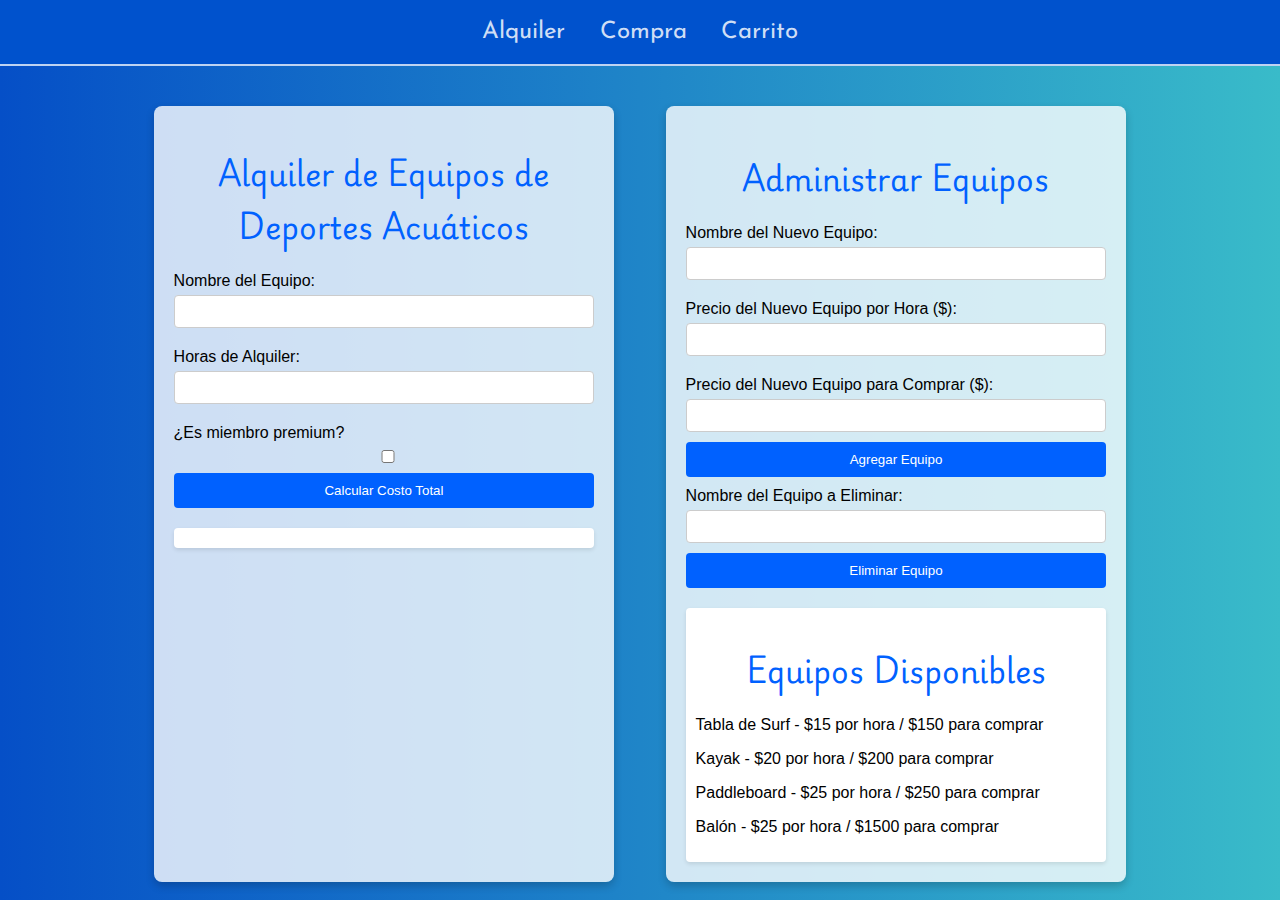
<file: index.html>
<!DOCTYPE html>
<html lang="es">
<head>
    <meta charset="UTF-8">
    <meta name="viewport" content="width=device-width, initial-scale=1.0">
    <link rel="stylesheet" href="styles.css">
    <title>Alquiler de Equipos de Deportes Acuáticos</title>
</head>
<body>
    <nav>
        <a href="index.html">Alquiler</a>
        <a href="compra.html">Compra</a>
        <a href="carrito.html">Carrito</a>
    </nav>
    <div class="contenedor">
        <div class="formulario">
            <h1>Alquiler de Equipos de Deportes Acuáticos</h1>
            <form id="reserva-form">
                <label for="nombreEquipo">Nombre del Equipo:</label>
                <input type="text" id="nombreEquipo" name="nombreEquipo" required>

                <label for="horasAlquiler">Horas de Alquiler:</label>
                <input type="number" id="horasAlquiler" name="horasAlquiler" required>
                
                <label for="miembroPremium">¿Es miembro premium?</label>
                <input type="checkbox" id="miembroPremium" name="miembroPremium">
                
                <button type="button" id="calcularCostoButton">Calcular Costo Total</button>
            </form>
            <p id="resultado"></p>
        </div>
        <div class="admin">
            <h2>Administrar Equipos</h2>
            <label for="nuevoNombreEquipo">Nombre del Nuevo Equipo:</label>
            <input type="text" id="nuevoNombreEquipo">
            <label for="nuevoPrecioEquipo">Precio del Nuevo Equipo por Hora ($):</label>
            <input type="number" id="nuevoPrecioEquipo">
            <label for="nuevoPrecioCompra">Precio del Nuevo Equipo para Comprar ($):</label>
            <input type="number" id="nuevoPrecioCompra">
            <button type="button" id="agregarEquipoButton">Agregar Equipo</button>
            <label for="eliminarNombreEquipo">Nombre del Equipo a Eliminar:</label>
            <input type="text" id="eliminarNombreEquipo">
            <button type="button" id="eliminarEquipoButton">Eliminar Equipo</button>
            <div id="equiposLista"></div>
        </div>
    </div>

    <script src="miarchivo.js"></script>
</body>
</html>
</file>
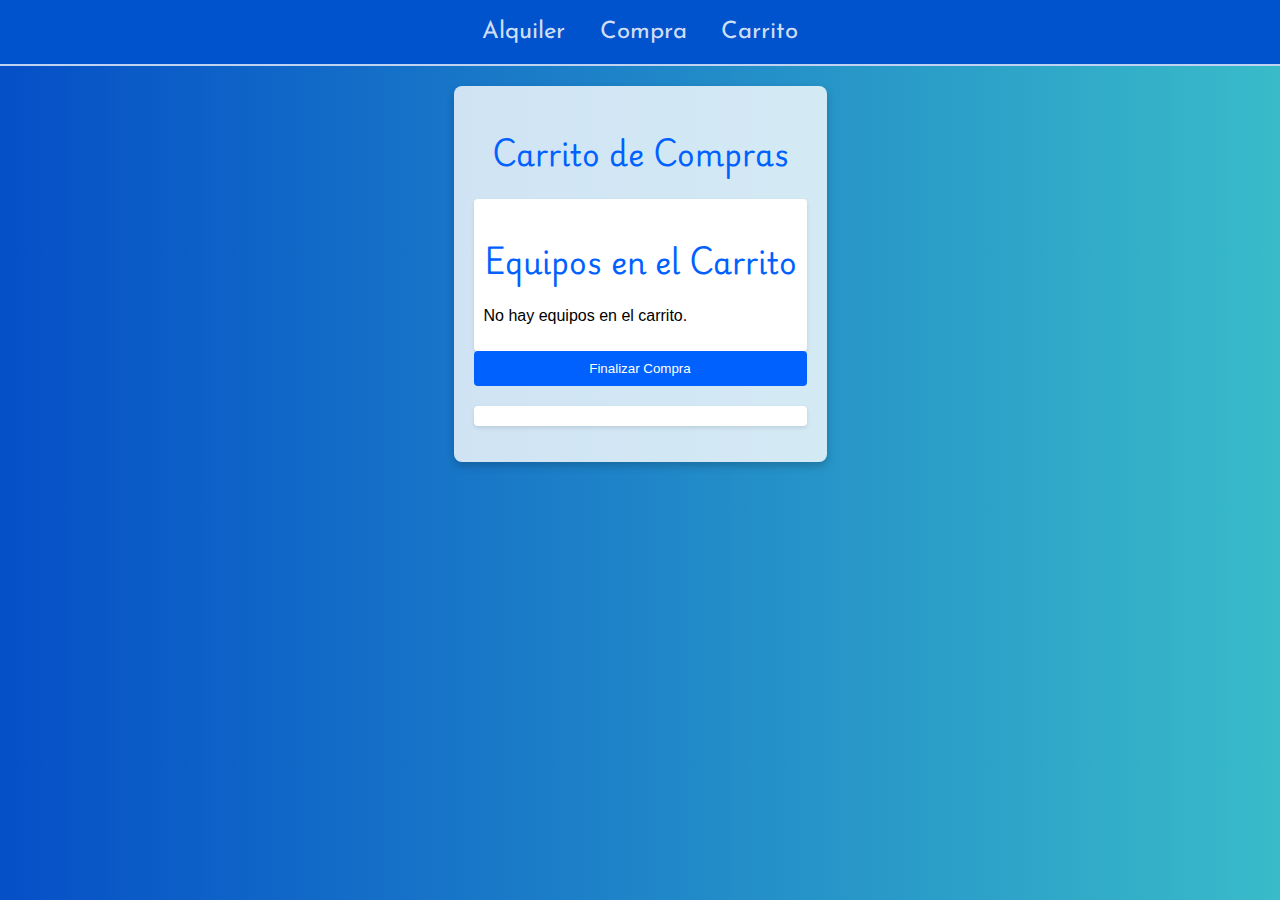
<file: carrito.html>
<!DOCTYPE html>
<html lang="es">
<head>
    <meta charset="UTF-8">
    <meta name="viewport" content="width=device-width, initial-scale=1.0">
    <link rel="stylesheet" href="styles.css">
    <title>Carrito de Compras</title>
</head>
<body>
    <nav>
        <a href="index.html">Alquiler</a>
        <a href="compra.html">Compra</a>
        <a href="carrito.html">Carrito</a>
    </nav>
    <main>
        <div class="formulario">
            <h1>Carrito de Compras</h1>
            <div id="carritoLista"></div>
            <button type="button" id="finalizarCompraButton">Finalizar Compra</button>
            <p id="resultadoCarrito"></p>
        </div>
    </main>

    <script src="miarchivo.js"></script>
</body>
</html>
</file>
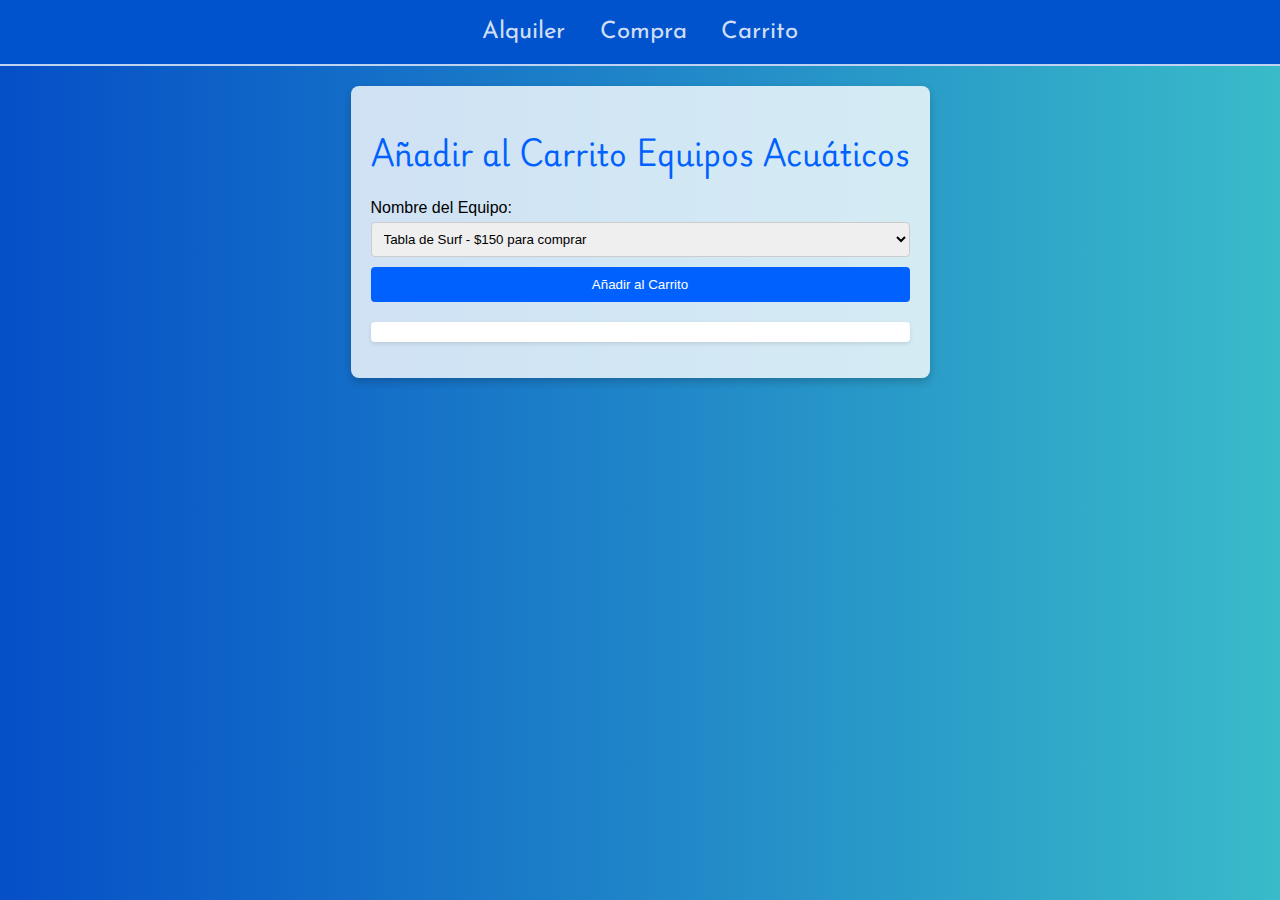
<file: compra.html>
<!DOCTYPE html>
<html lang="es">
<head>
    <meta charset="UTF-8">
    <meta name="viewport" content="width=device-width, initial-scale=1.0">
    <link rel="stylesheet" href="styles.css">
    <title>Compra de Equipos</title>
</head>
<body>
    <nav>
        <a href="index.html">Alquiler</a>
        <a href="compra.html">Compra</a>
        <a href="carrito.html">Carrito</a>
    </nav>
    <main>
        <div class="formulario">
            <h1>Añadir al Carrito Equipos Acuáticos </h1>
            <form id="compra-form">
                <label for="nombreEquipo"> <i class="fa-solid fa-cart-shopping"></i> Nombre del Equipo:</label>
                <select id="nombreEquipo" name="nombreEquipo" required>
                    <!-- Las opciones se añadirán dinámicamente desde JavaScript -->
                </select>
                <button type="button" id="agregarAlCarritoButton">Añadir al Carrito</button>
            </form>
            <p id="resultado"></p>
        </div>
    </main>

    <script src="miarchivo.js"></script>
</body>
</html>
</file>
<file: styles.css>
@import url('https://fonts.googleapis.com/css2?family=Josefin+Sans:ital,wght@0,100..700;1,100..700&display=swap');
/* font-family: "Josefin Sans", sans-serif; */

@import url('https://fonts.googleapis.com/css2?family=Josefin+Sans:ital,wght@0,100..700;1,100..700&family=Playwrite+DE+Grund:wght@100..400&display=swap');
/* font-family: "Playwrite DE Grund", cursive; */


*{
    box-sizing: border-box;
    
}

body {
    background: linear-gradient(90deg, #054fc7, #39bbc9);
    font-family: Arial, Helvetica, sans-serif;
    display: flex;
    flex-direction: column;
    align-items: center;
    height: 100vh;
    margin: 0;
}

nav {
    background: #0052cd;
    width: 100%;
    padding: 20px 0;
    text-align: center;
    margin-bottom: 20px;
    border-bottom: solid #ffffffbe 2px;
}

nav a {
    color: #ffffffd0;
    margin: 0 15px;
    font-family: "Josefin Sans", sans-serif;
    text-decoration: none;
    font-weight: 400;
    font-size: 24px;
    
}

nav a:hover {
    color: #fff;
    transition: 0.3s;
    
}

.contenedor {
    display: flex;
    justify-content: space-around;
    width: 80%;
    margin-top: 20px;
}

.formulario, .admin {
    background: rgba(255, 255, 255, 0.8);
    padding: 20px;
    border-radius: 8px;
    box-shadow: 0 4px 8px rgba(0, 0, 0, 0.2);
    flex-basis: 45%;
    margin: 0 10px;
}

h1, h2 {
    color: #0061ff;
    font-weight: 500;
    font-size: 30px;
    font-family: "Playwrite DE Grund", cursive;
    margin-bottom: 20px;
    text-align: center;
}

label {
    display: block;
    margin: 10px 0 5px;
}

input, select {
    width: 100%;
    padding: 8px;
    margin-bottom: 10px;
    border-radius: 4px;
    border: 1px solid #ccc;
}

button {
    width: 100%;
    padding: 10px;
    background-color: #0061ff;
    color: white;
    border: none;
    border-radius: 4px;
    cursor: pointer;
}

button:hover {
    background-color: #004bbd;
}

#resultado, #equiposLista, #carritoLista, #resultadoCarrito {
    margin-top: 20px;
    background: #ffffff;
    padding: 10px;
    border-radius: 4px;
    box-shadow: 0 2px 4px rgba(0, 0, 0, 0.1);
}

.mensaje-exito {
    color: green;
    font-weight: normal;
}

.mensaje-error {
    color: red;
    font-weight: bold;
}
</file>
